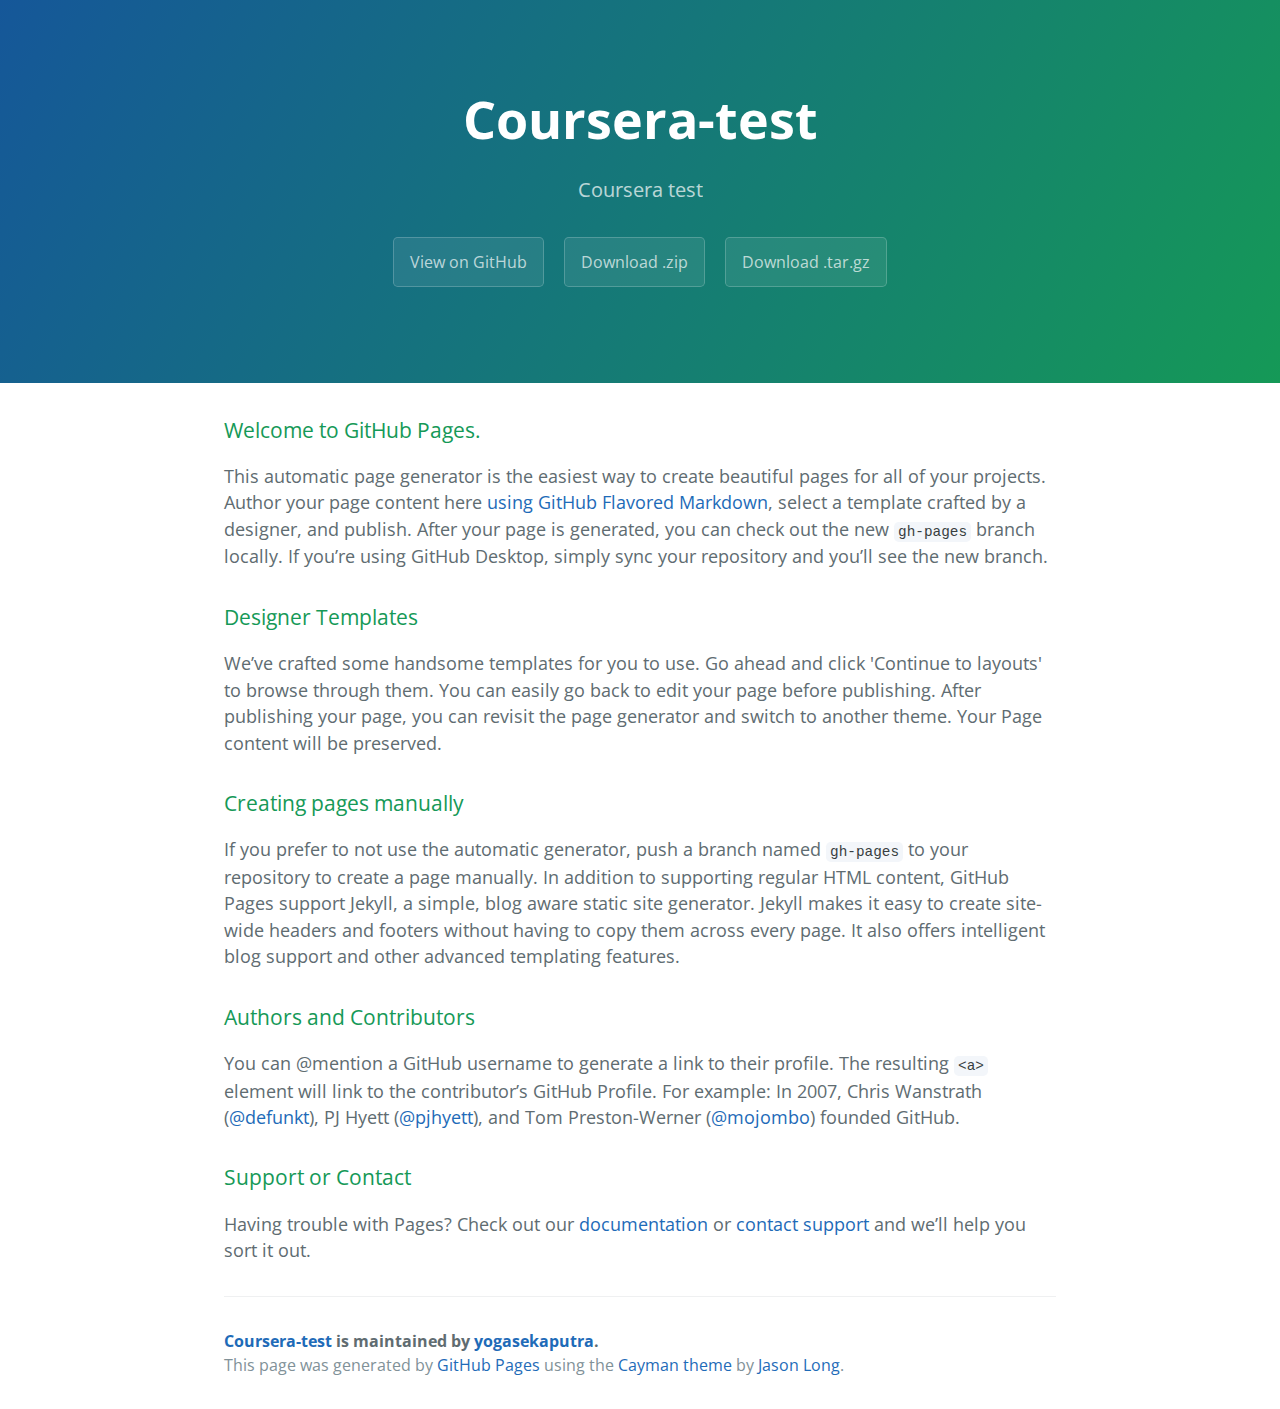
<file: index.html>
<!DOCTYPE html>
<html lang="en-us">
  <head>
    <meta charset="UTF-8">
    <title>Coursera-test by yogasekaputra</title>
    <meta name="viewport" content="width=device-width, initial-scale=1">
    <link rel="stylesheet" type="text/css" href="stylesheets/normalize.css" media="screen">
    <link href='https://fonts.googleapis.com/css?family=Open+Sans:400,700' rel='stylesheet' type='text/css'>
    <link rel="stylesheet" type="text/css" href="stylesheets/stylesheet.css" media="screen">
    <link rel="stylesheet" type="text/css" href="stylesheets/github-light.css" media="screen">
  </head>
  <body>
    <section class="page-header">
      <h1 class="project-name">Coursera-test</h1>
      <h2 class="project-tagline">Coursera test</h2>
      <a href="https://github.com/yogasekaputra/Coursera-test" class="btn">View on GitHub</a>
      <a href="https://github.com/yogasekaputra/Coursera-test/zipball/master" class="btn">Download .zip</a>
      <a href="https://github.com/yogasekaputra/Coursera-test/tarball/master" class="btn">Download .tar.gz</a>
    </section>

    <section class="main-content">
      <h3>
<a id="welcome-to-github-pages" class="anchor" href="#welcome-to-github-pages" aria-hidden="true"><span aria-hidden="true" class="octicon octicon-link"></span></a>Welcome to GitHub Pages.</h3>
<p>This automatic page generator is the easiest way to create beautiful pages for all of your projects. Author your page content here <a href="https://guides.github.com/features/mastering-markdown/">using GitHub Flavored Markdown</a>, select a template crafted by a designer, and publish. After your page is generated, you can check out the new <code>gh-pages</code> branch locally. If you’re using GitHub Desktop, simply sync your repository and you’ll see the new branch.</p>
<h3>
<a id="designer-templates" class="anchor" href="#designer-templates" aria-hidden="true"><span aria-hidden="true" class="octicon octicon-link"></span></a>Designer Templates</h3>
<p>We’ve crafted some handsome templates for you to use. Go ahead and click 'Continue to layouts' to browse through them. You can easily go back to edit your page before publishing. After publishing your page, you can revisit the page generator and switch to another theme. Your Page content will be preserved.</p>
<h3>
<a id="creating-pages-manually" class="anchor" href="#creating-pages-manually" aria-hidden="true"><span aria-hidden="true" class="octicon octicon-link"></span></a>Creating pages manually</h3>
<p>If you prefer to not use the automatic generator, push a branch named <code>gh-pages</code> to your repository to create a page manually. In addition to supporting regular HTML content, GitHub Pages support Jekyll, a simple, blog aware static site generator. Jekyll makes it easy to create site-wide headers and footers without having to copy them across every page. It also offers intelligent blog support and other advanced templating features.</p>
<h3>
<a id="authors-and-contributors" class="anchor" href="#authors-and-contributors" aria-hidden="true"><span aria-hidden="true" class="octicon octicon-link"></span></a>Authors and Contributors</h3>
<p>You can @mention a GitHub username to generate a link to their profile. The resulting <code>&lt;a&gt;</code> element will link to the contributor’s GitHub Profile. For example: In 2007, Chris Wanstrath (<a class="user-mention" data-hovercard-type="user" data-hovercard-url="/users/defunkt/hovercard" data-octo-click="hovercard-link-click" data-octo-dimensions="link_type:self" href="https://github.com/defunkt">@defunkt</a>), PJ Hyett (<a class="user-mention" data-hovercard-type="user" data-hovercard-url="/users/pjhyett/hovercard" data-octo-click="hovercard-link-click" data-octo-dimensions="link_type:self" href="https://github.com/pjhyett">@pjhyett</a>), and Tom Preston-Werner (<a class="user-mention" data-hovercard-type="user" data-hovercard-url="/users/mojombo/hovercard" data-octo-click="hovercard-link-click" data-octo-dimensions="link_type:self" href="https://github.com/mojombo">@mojombo</a>) founded GitHub.</p>
<h3>
<a id="support-or-contact" class="anchor" href="#support-or-contact" aria-hidden="true"><span aria-hidden="true" class="octicon octicon-link"></span></a>Support or Contact</h3>
<p>Having trouble with Pages? Check out our <a href="https://help.github.com/pages">documentation</a> or <a href="https://github.com/contact">contact support</a> and we’ll help you sort it out.</p>

      <footer class="site-footer">
        <span class="site-footer-owner"><a href="https://github.com/yogasekaputra/Coursera-test">Coursera-test</a> is maintained by <a href="https://github.com/yogasekaputra">yogasekaputra</a>.</span>

        <span class="site-footer-credits">This page was generated by <a href="https://pages.github.com">GitHub Pages</a> using the <a href="https://github.com/jasonlong/cayman-theme">Cayman theme</a> by <a href="https://twitter.com/jasonlong">Jason Long</a>.</span>
      </footer>

    </section>

  
  </body>
</html>
</file>
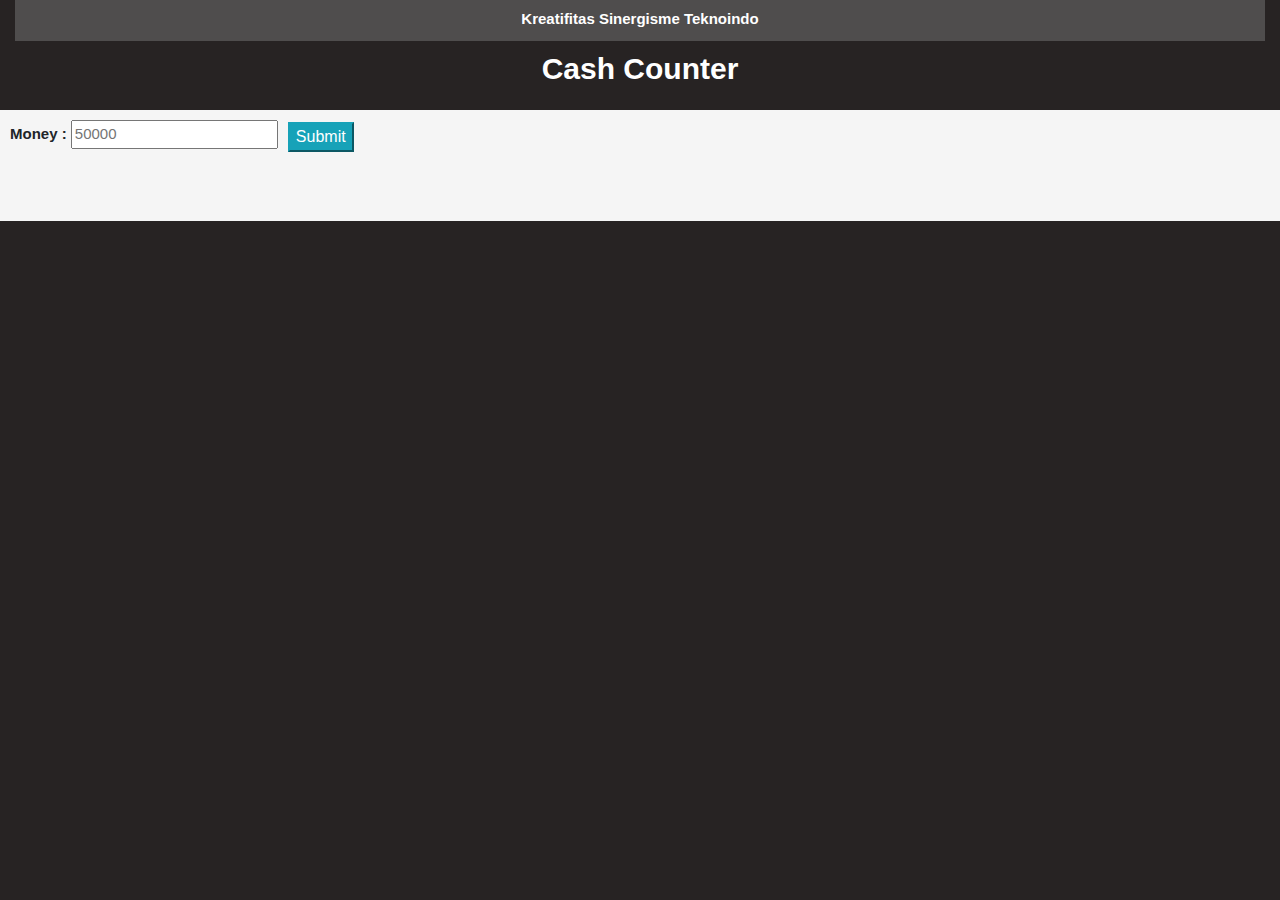
<file: Cash_Counter/index.html>
<!DOCTYPE html>
<html>
    <head>
        <title>Cash Counter</title>
        <meta charset="utf-8">
        <meta name="viewport" content="width=device-width, initial-scale=1">
        <link rel="stylesheet" href="https://maxcdn.bootstrapcdn.com/bootstrap/4.5.2/css/bootstrap.min.css">
        <script type='text/javascript' src='js/controller.js'></script>
        <link rel="stylesheet" href="css/cash_counter.css">
    </head>
    <body>
            <div class="container-fluid">
                <div class="container-title">
                    <div class="title2">
                        <h4>Kreatifitas Sinergisme Teknoindo</h4>
                    </div>
                    <div class="title1">
                        <h3 class="title">Cash Counter</h3>
                    </div>
                </div>
                <div class="row">
                    <div class="col-xs-4 form-inline">
                        <p>Money : <input id="Money" class="" type="text" placeholder="50000"></p>
                        <button class="btn-info" type="submit" onclick="validasi_Inputan()">Submit</button>
                    </div>
                    </br>
                    <!-- <label>Example : Rp.50000,- , 500000, Rp.500000</label> -->
                </div>
                <div class="row">
                    <p id="Hasil-1"></p>
                    </br>
                    <p id="Hasil-2"></p>
                </div>
            </div>
    </body>
</html>
</file>
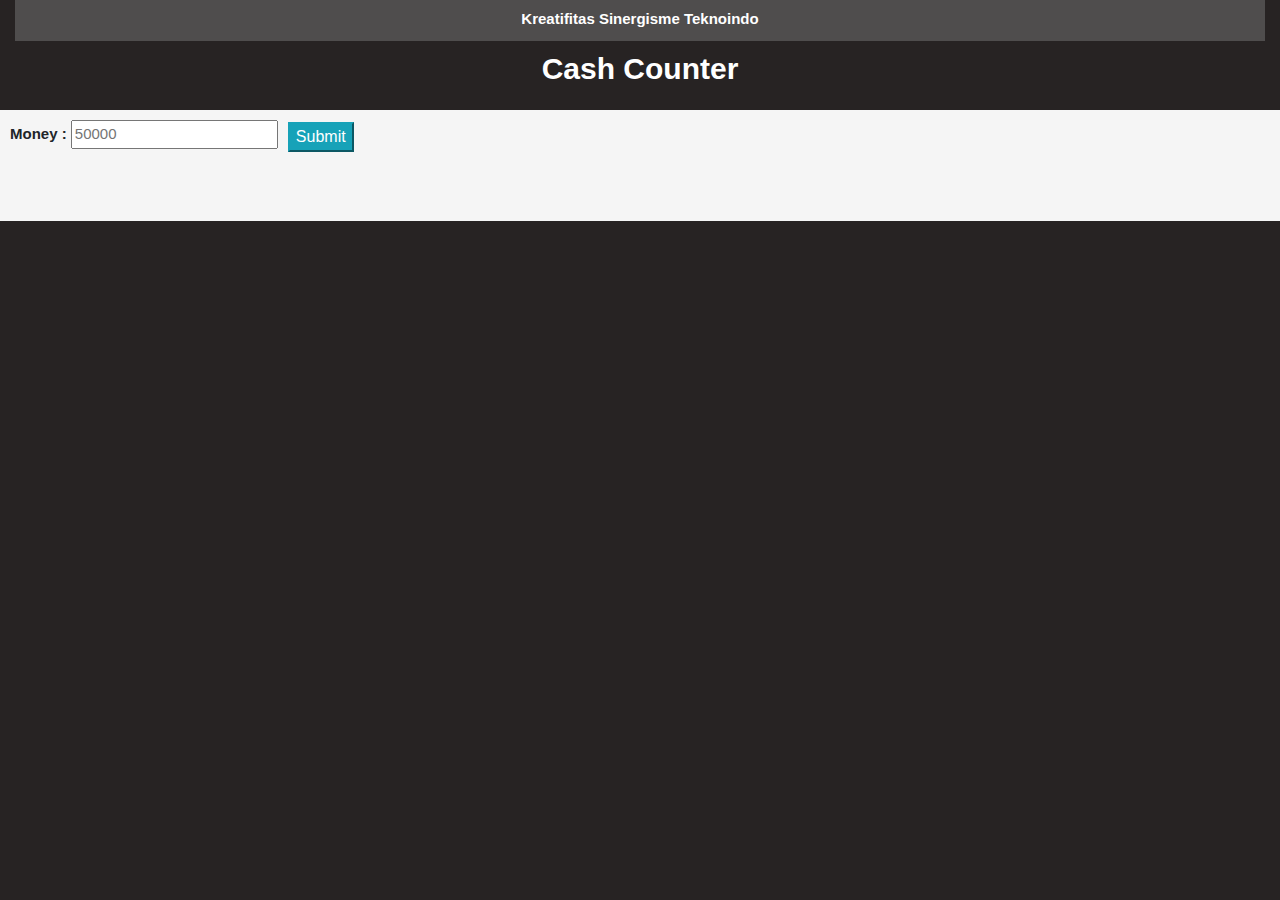
<file: site/index.html>
<!DOCTYPE html>
<html>
    <head>
        <title>Cash Counter</title>
        <meta charset="utf-8">
        <meta name="viewport" content="width=device-width, initial-scale=1">
        <link rel="stylesheet" href="https://maxcdn.bootstrapcdn.com/bootstrap/4.5.2/css/bootstrap.min.css">
        <script type='text/javascript' src='controller.js'></script>
        <link rel="stylesheet" href="cash_counter.css">
<!--         <style>
            h3 {
                font-weight: bolder;
                font-family: 'Franklin Gothic Medium', 'Arial Narrow', Arial, sans-serif;
                color: white;
                font-size: 30px;
                text-align: center;
                padding-top: 10px;
                padding-bottom: 15px;
            }

            h4 {
                font-weight: bolder;
                font-family: 'Franklin Gothic Medium', 'Arial Narrow', Arial, sans-serif;
                color: white;
                font-size: 15px;
                text-align: center;
                padding-top: 10px;
                padding-bottom: 15px;
            }

            p {
                font-weight: bolder;
                font-family: 'Franklin Gothic Medium', 'Arial Narrow', Arial, sans-serif;
                /* color: white; */
                font-size: 15px;
                padding-top: 10px;
                padding-bottom: 15px;
            }

            input .form-control {
                width: 50%;
            }

            body {
                background-color: #272323;
            }

            .container-title .title1 {
                background-color: #272323;
            }

            .container-title .title2 {
                background-color: #4F4D4D;
                margin-bottom: -10px;
                padding-bottom: -5px;
                height: fit-content;
            }

            .row {
                background-color: whitesmoke;
                padding-left: 10px;
                padding-right: 10px;
            }

            .col-hasil {
                background-color: lightgray;
                padding-left: 10px;
                padding-right: 10px;
            }

            .btn-info {
                margin-top: -15px;
                margin-left: 10px;
                font-family: 'Franklin Gothic Medium', 'Arial Narrow', Arial, sans-serif;
            }

            label {
                font-weight: bolder;
                font-family: 'Gill Sans', 'Gill Sans MT', Calibri, 'Trebuchet MS', sans-serif;
                /* color: white; */
                font-size: 10px;
                padding-top: 55px;
                padding-bottom: 15px;
                margin-left: -250px;
            }
        </style> -->
    </head>
    <body>
            <div class="container-fluid">
                <div class="container-title">
                    <div class="title2">
                        <h4>Kreatifitas Sinergisme Teknoindo</h4>
                    </div>
                    <div class="title1">
                        <h3 class="title">Cash Counter</h3>
                    </div>
                </div>
                <div class="row">
                    <div class="col-xs-4 form-inline">
                        <p>Money : <input id="Money" class="" type="text" placeholder="50000"></p>
                        <button class="btn-info" type="submit" onclick="validasi_Inputan()">Submit</button>
                    </div>
                    </br>
                    <!-- <label>Example : Rp.50000,- , 500000, Rp.500000</label> -->
                </div>
                <div class="row">
                    <p id="Hasil-1"></p>
                    </br>
                    <p id="Hasil-2"></p>
                </div>
            </div>
    </body>
</html>
<!-- <script>
    function formatRupiah(angka, prefix) {
    var number_string = angka.toString(),
        split = number_string.split(','),
        sisa = split[0].length % 3,
        rupiah = split[0].substr(0, sisa),
        ribuan = split[0].substr(sisa).match(/\d{3}/gi);

    // tambahkan titik jika yang di input sudah menjadi angka ribuan
    if (ribuan) {
        separator = sisa ? '.' : '';
        rupiah += separator + ribuan.join('.');
    }

    rupiah = split[1] != undefined ? rupiah + ',' + split[1] : rupiah;
    return prefix == undefined ? rupiah : (rupiah ? 'Rp. ' + rupiah : '');
}

function CashCounter(Money) {
    var mata_uang = [100000, 50000, 20000, 10000, 5000, 2000, 1000, 500, 200, 100, 50, 25, 1];
    var temp = Money;
    var banyak_pecahan;
    var pecahan;
    var text = "";
    for (pecahan of mata_uang) {
        if (temp < pecahan) {
            continue;
        }
        banyak_pecahan = parseInt(temp / pecahan);
        if (banyak_pecahan != undefined) {
            temp = temp - (pecahan * banyak_pecahan);
            text += formatRupiah(pecahan, "Rp. ") + ",- x  " + banyak_pecahan + "<br>";
        } else {
            alert("Masukan Tidak Sesuai Format!\n Rp.500000");
        }
    }
    document.getElementById("Hasil-2").innerHTML = text;
}

function ReplaceMoney(Money) {
    var replacement = "";
    var regex4 = new RegExp("[Rp.|.|,|-]", "g");
    var match = Money.replace(regex4, replacement);
    CashCounter(match);
}

function validasi_Inputan() {
    var validasiAngka = /[Rp.0-9,-][^Rp.]+$/;
    var validasi1 = /[a-z][a-z][a-z][0-9][0-9][0-9][a-z][a-z][a-z]|[a-z][a-z][0-9][0-9][a-z][a-z]|[a-z][0-9][a-z]+$/;
    var validasi2 = /[a-z][a-z][0-9][0-9][a-z][a-z]+$/;
    var validasi3 = /[a-z][0-9][a-z]+$/;
    var validasi4 = /[a-z][a-z][0-9][0-9][0-9][0-9][a-z][a-z]+$/;
    var validasi5 = /[0-9][a-z]+$/;
    var validasi6 = /[0-9][0-9][ ][Rupiah]|[0-9][0-9][ ][rupiah]|[rupiah|Rupiah]+$/;
    var Money = document.getElementById("Money");
    // 
    if (Money.value.match(validasiAngka) && !(Money.value.match(validasi1)) && !(Money.value.match(validasi2)) &&
        !(Money.value.match(validasi3)) && !(Money.value.match(validasi4)) && !(Money.value.match(validasi5)) && !(Money.value.match(validasi6))) {
        ReplaceMoney(Money.value);
    } else {
        alert("Masukan Angka Anda!\nFormat wajib angka!\nMasukan Tidak Sesuai Format!\nExample : Rp.500000");
        Money.value = "";
        Money.focus();
        return false;
    }
}
</script> -->
</file>
<file: stylesheets/stylesheet.css>
* {
  box-sizing: border-box; }

body {
  padding: 0;
  margin: 0;
  font-family: "Open Sans", "Helvetica Neue", Helvetica, Arial, sans-serif;
  font-size: 16px;
  line-height: 1.5;
  color: #606c71; }

a {
  color: #1e6bb8;
  text-decoration: none; }
  a:hover {
    text-decoration: underline; }

.btn {
  display: inline-block;
  margin-bottom: 1rem;
  color: rgba(255, 255, 255, 0.7);
  background-color: rgba(255, 255, 255, 0.08);
  border-color: rgba(255, 255, 255, 0.2);
  border-style: solid;
  border-width: 1px;
  border-radius: 0.3rem;
  transition: color 0.2s, background-color 0.2s, border-color 0.2s; }
  .btn + .btn {
    margin-left: 1rem; }

.btn:hover {
  color: rgba(255, 255, 255, 0.8);
  text-decoration: none;
  background-color: rgba(255, 255, 255, 0.2);
  border-color: rgba(255, 255, 255, 0.3); }

@media screen and (min-width: 64em) {
  .btn {
    padding: 0.75rem 1rem; } }

@media screen and (min-width: 42em) and (max-width: 64em) {
  .btn {
    padding: 0.6rem 0.9rem;
    font-size: 0.9rem; } }

@media screen and (max-width: 42em) {
  .btn {
    display: block;
    width: 100%;
    padding: 0.75rem;
    font-size: 0.9rem; }
    .btn + .btn {
      margin-top: 1rem;
      margin-left: 0; } }

.page-header {
  color: #fff;
  text-align: center;
  background-color: #159957;
  background-image: linear-gradient(120deg, #155799, #159957); }

@media screen and (min-width: 64em) {
  .page-header {
    padding: 5rem 6rem; } }

@media screen and (min-width: 42em) and (max-width: 64em) {
  .page-header {
    padding: 3rem 4rem; } }

@media screen and (max-width: 42em) {
  .page-header {
    padding: 2rem 1rem; } }

.project-name {
  margin-top: 0;
  margin-bottom: 0.1rem; }

@media screen and (min-width: 64em) {
  .project-name {
    font-size: 3.25rem; } }

@media screen and (min-width: 42em) and (max-width: 64em) {
  .project-name {
    font-size: 2.25rem; } }

@media screen and (max-width: 42em) {
  .project-name {
    font-size: 1.75rem; } }

.project-tagline {
  margin-bottom: 2rem;
  font-weight: normal;
  opacity: 0.7; }

@media screen and (min-width: 64em) {
  .project-tagline {
    font-size: 1.25rem; } }

@media screen and (min-width: 42em) and (max-width: 64em) {
  .project-tagline {
    font-size: 1.15rem; } }

@media screen and (max-width: 42em) {
  .project-tagline {
    font-size: 1rem; } }

.main-content :first-child {
  margin-top: 0; }
.main-content img {
  max-width: 100%; }
.main-content h1, .main-content h2, .main-content h3, .main-content h4, .main-content h5, .main-content h6 {
  margin-top: 2rem;
  margin-bottom: 1rem;
  font-weight: normal;
  color: #159957; }
.main-content p {
  margin-bottom: 1em; }
.main-content code {
  padding: 2px 4px;
  font-family: Consolas, "Liberation Mono", Menlo, Courier, monospace;
  font-size: 0.9rem;
  color: #383e41;
  background-color: #f3f6fa;
  border-radius: 0.3rem; }
.main-content pre {
  padding: 0.8rem;
  margin-top: 0;
  margin-bottom: 1rem;
  font: 1rem Consolas, "Liberation Mono", Menlo, Courier, monospace;
  color: #567482;
  word-wrap: normal;
  background-color: #f3f6fa;
  border: solid 1px #dce6f0;
  border-radius: 0.3rem; }
  .main-content pre > code {
    padding: 0;
    margin: 0;
    font-size: 0.9rem;
    color: #567482;
    word-break: normal;
    white-space: pre;
    background: transparent;
    border: 0; }
.main-content .highlight {
  margin-bottom: 1rem; }
  .main-content .highlight pre {
    margin-bottom: 0;
    word-break: normal; }
.main-content .highlight pre, .main-content pre {
  padding: 0.8rem;
  overflow: auto;
  font-size: 0.9rem;
  line-height: 1.45;
  border-radius: 0.3rem; }
.main-content pre code, .main-content pre tt {
  display: inline;
  max-width: initial;
  padding: 0;
  margin: 0;
  overflow: initial;
  line-height: inherit;
  word-wrap: normal;
  background-color: transparent;
  border: 0; }
  .main-content pre code:before, .main-content pre code:after, .main-content pre tt:before, .main-content pre tt:after {
    content: normal; }
.main-content ul, .main-content ol {
  margin-top: 0; }
.main-content blockquote {
  padding: 0 1rem;
  margin-left: 0;
  color: #819198;
  border-left: 0.3rem solid #dce6f0; }
  .main-content blockquote > :first-child {
    margin-top: 0; }
  .main-content blockquote > :last-child {
    margin-bottom: 0; }
.main-content table {
  display: block;
  width: 100%;
  overflow: auto;
  word-break: normal;
  word-break: keep-all; }
  .main-content table th {
    font-weight: bold; }
  .main-content table th, .main-content table td {
    padding: 0.5rem 1rem;
    border: 1px solid #e9ebec; }
.main-content dl {
  padding: 0; }
  .main-content dl dt {
    padding: 0;
    margin-top: 1rem;
    font-size: 1rem;
    font-weight: bold; }
  .main-content dl dd {
    padding: 0;
    margin-bottom: 1rem; }
.main-content hr {
  height: 2px;
  padding: 0;
  margin: 1rem 0;
  background-color: #eff0f1;
  border: 0; }

@media screen and (min-width: 64em) {
  .main-content {
    max-width: 64rem;
    padding: 2rem 6rem;
    margin: 0 auto;
    font-size: 1.1rem; } }

@media screen and (min-width: 42em) and (max-width: 64em) {
  .main-content {
    padding: 2rem 4rem;
    font-size: 1.1rem; } }

@media screen and (max-width: 42em) {
  .main-content {
    padding: 2rem 1rem;
    font-size: 1rem; } }

.site-footer {
  padding-top: 2rem;
  margin-top: 2rem;
  border-top: solid 1px #eff0f1; }

.site-footer-owner {
  display: block;
  font-weight: bold; }

.site-footer-credits {
  color: #819198; }

@media screen and (min-width: 64em) {
  .site-footer {
    font-size: 1rem; } }

@media screen and (min-width: 42em) and (max-width: 64em) {
  .site-footer {
    font-size: 1rem; } }

@media screen and (max-width: 42em) {
  .site-footer {
    font-size: 0.9rem; } }
</file>
<file: stylesheets/github-light.css>
/*!
 * GitHub Light v0.4.1
 * Copyright (c) 2012 - 2017 GitHub, Inc.
 * Licensed under MIT (https://github.com/primer/github-syntax-theme-generator/blob/master/LICENSE)
 */

.pl-c /* comment, punctuation.definition.comment, string.comment */ {
  color: #6a737d;
}

.pl-c1 /* constant, entity.name.constant, variable.other.constant, variable.language, support, meta.property-name, support.constant, support.variable, meta.module-reference, markup.raw, meta.diff.header, meta.output */,
.pl-s .pl-v /* string variable */ {
  color: #005cc5;
}

.pl-e /* entity */,
.pl-en /* entity.name */ {
  color: #6f42c1;
}

.pl-smi /* variable.parameter.function, storage.modifier.package, storage.modifier.import, storage.type.java, variable.other */,
.pl-s .pl-s1 /* string source */ {
  color: #24292e;
}

.pl-ent /* entity.name.tag, markup.quote */ {
  color: #22863a;
}

.pl-k /* keyword, storage, storage.type */ {
  color: #d73a49;
}

.pl-s /* string */,
.pl-pds /* punctuation.definition.string, source.regexp, string.regexp.character-class */,
.pl-s .pl-pse .pl-s1 /* string punctuation.section.embedded source */,
.pl-sr /* string.regexp */,
.pl-sr .pl-cce /* string.regexp constant.character.escape */,
.pl-sr .pl-sre /* string.regexp source.ruby.embedded */,
.pl-sr .pl-sra /* string.regexp string.regexp.arbitrary-repitition */ {
  color: #032f62;
}

.pl-v /* variable */,
.pl-smw /* sublimelinter.mark.warning */ {
  color: #e36209;
}

.pl-bu /* invalid.broken, invalid.deprecated, invalid.unimplemented, message.error, brackethighlighter.unmatched, sublimelinter.mark.error */ {
  color: #b31d28;
}

.pl-ii /* invalid.illegal */ {
  color: #fafbfc;
  background-color: #b31d28;
}

.pl-c2 /* carriage-return */ {
  color: #fafbfc;
  background-color: #d73a49;
}

.pl-c2::before /* carriage-return */ {
  content: "^M";
}

.pl-sr .pl-cce /* string.regexp constant.character.escape */ {
  font-weight: bold;
  color: #22863a;
}

.pl-ml /* markup.list */ {
  color: #735c0f;
}

.pl-mh /* markup.heading */,
.pl-mh .pl-en /* markup.heading entity.name */,
.pl-ms /* meta.separator */ {
  font-weight: bold;
  color: #005cc5;
}

.pl-mi /* markup.italic */ {
  font-style: italic;
  color: #24292e;
}

.pl-mb /* markup.bold */ {
  font-weight: bold;
  color: #24292e;
}

.pl-md /* markup.deleted, meta.diff.header.from-file, punctuation.definition.deleted */ {
  color: #b31d28;
  background-color: #ffeef0;
}

.pl-mi1 /* markup.inserted, meta.diff.header.to-file, punctuation.definition.inserted */ {
  color: #22863a;
  background-color: #f0fff4;
}

.pl-mc /* markup.changed, punctuation.definition.changed */ {
  color: #e36209;
  background-color: #ffebda;
}

.pl-mi2 /* markup.ignored, markup.untracked */ {
  color: #f6f8fa;
  background-color: #005cc5;
}

.pl-mdr /* meta.diff.range */ {
  font-weight: bold;
  color: #6f42c1;
}

.pl-ba /* brackethighlighter.tag, brackethighlighter.curly, brackethighlighter.round, brackethighlighter.square, brackethighlighter.angle, brackethighlighter.quote */ {
  color: #586069;
}

.pl-sg /* sublimelinter.gutter-mark */ {
  color: #959da5;
}

.pl-corl /* constant.other.reference.link, string.other.link */ {
  text-decoration: underline;
  color: #032f62;
}
</file>
<file: Cash_Counter/css/cash_counter.css>
h3 {
    font-weight: bolder;
    font-family: 'Franklin Gothic Medium', 'Arial Narrow', Arial, sans-serif;
    color: white;
    font-size: 30px;
    text-align: center;
    padding-top: 10px;
    padding-bottom: 15px;
}

h4 {
    font-weight: bolder;
    font-family: 'Franklin Gothic Medium', 'Arial Narrow', Arial, sans-serif;
    color: white;
    font-size: 15px;
    text-align: center;
    padding-top: 10px;
    padding-bottom: 15px;
}

p {
    font-weight: bolder;
    font-family: 'Franklin Gothic Medium', 'Arial Narrow', Arial, sans-serif;
    /* color: white; */
    font-size: 15px;
    padding-top: 10px;
    padding-bottom: 15px;
}

input .form-control {
    width: 50%;
}

body {
    background-color: #272323;
}

.container-title .title1 {
    background-color: #272323;
}

.container-title .title2 {
    background-color: #4F4D4D;
    margin-bottom: -10px;
    padding-bottom: -5px;
    height: fit-content;
}

.row {
    background-color: whitesmoke;
    padding-left: 10px;
    padding-right: 10px;
}

.col-hasil {
    background-color: lightgray;
    padding-left: 10px;
    padding-right: 10px;
}

.btn-info {
    margin-top: -15px;
    margin-left: 10px;
    font-family: 'Franklin Gothic Medium', 'Arial Narrow', Arial, sans-serif;
}

label {
    font-weight: bolder;
    font-family: 'Gill Sans', 'Gill Sans MT', Calibri, 'Trebuchet MS', sans-serif;
    /* color: white; */
    font-size: 10px;
    padding-top: 55px;
    padding-bottom: 15px;
    margin-left: -250px;
}
</file>
<file: site/cash_counter.css>
h3 {
    font-weight: bolder;
    font-family: 'Franklin Gothic Medium', 'Arial Narrow', Arial, sans-serif;
    color: white;
    font-size: 30px;
    text-align: center;
    padding-top: 10px;
    padding-bottom: 15px;
}

h4 {
    font-weight: bolder;
    font-family: 'Franklin Gothic Medium', 'Arial Narrow', Arial, sans-serif;
    color: white;
    font-size: 15px;
    text-align: center;
    padding-top: 10px;
    padding-bottom: 15px;
}

p {
    font-weight: bolder;
    font-family: 'Franklin Gothic Medium', 'Arial Narrow', Arial, sans-serif;
    /* color: white; */
    font-size: 15px;
    padding-top: 10px;
    padding-bottom: 15px;
}

input .form-control {
    width: 50%;
}

body {
    background-color: #272323;
}

.container-title .title1 {
    background-color: #272323;
}

.container-title .title2 {
    background-color: #4F4D4D;
    margin-bottom: -10px;
    padding-bottom: -5px;
    height: fit-content;
}

.row {
    background-color: whitesmoke;
    padding-left: 10px;
    padding-right: 10px;
}

.col-hasil {
    background-color: lightgray;
    padding-left: 10px;
    padding-right: 10px;
}

.btn-info {
    margin-top: -15px;
    margin-left: 10px;
    font-family: 'Franklin Gothic Medium', 'Arial Narrow', Arial, sans-serif;
}

label {
    font-weight: bolder;
    font-family: 'Gill Sans', 'Gill Sans MT', Calibri, 'Trebuchet MS', sans-serif;
    /* color: white; */
    font-size: 10px;
    padding-top: 55px;
    padding-bottom: 15px;
    margin-left: -250px;
}
</file>
